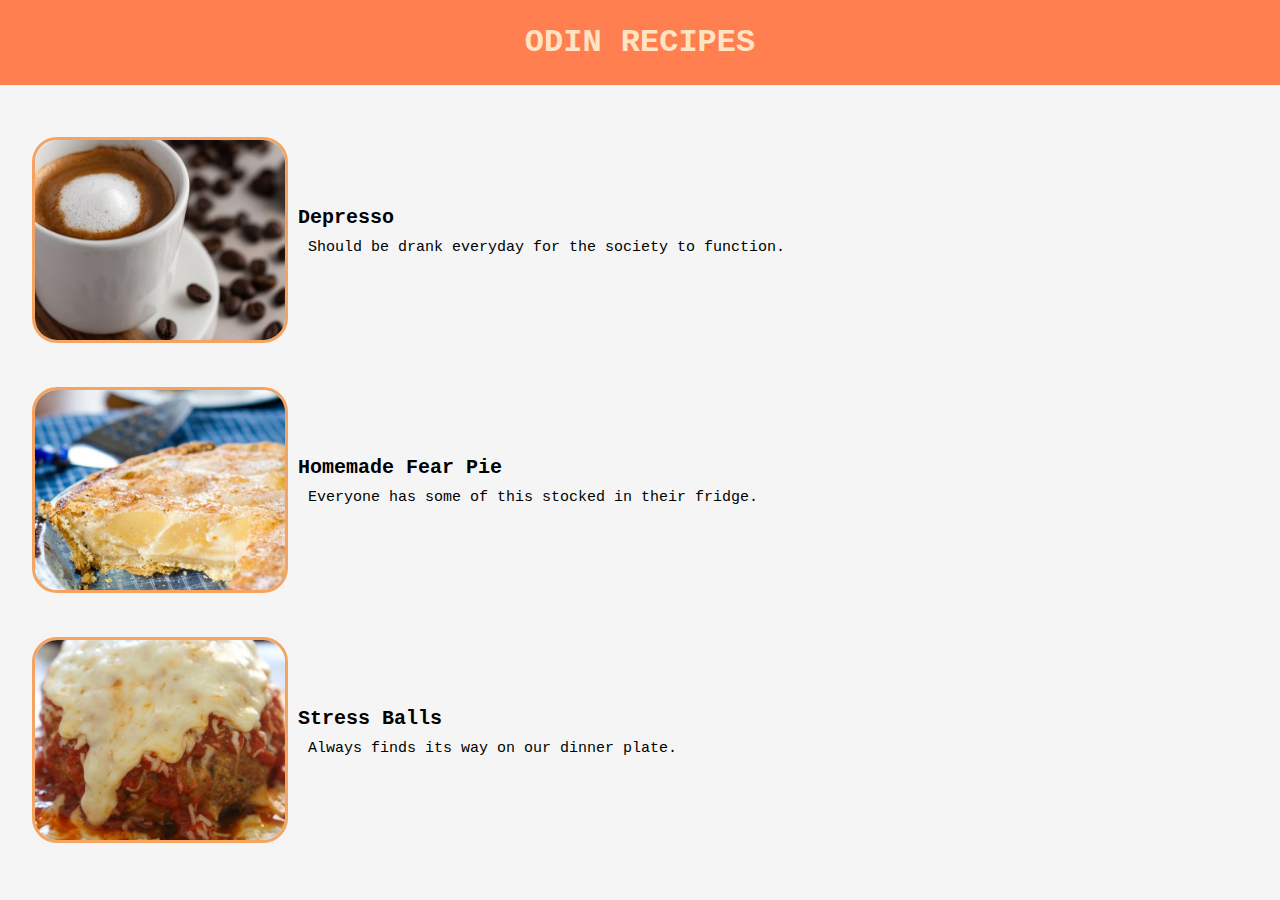
<file: index.html>
<!DOCTYPE html>
<html lang="en">
    <head>
        <meta charset="utf-8">
        <title>Recipes</title>
        <link rel="stylesheet" href="style.css">
    </head>
    <body>
        <h1 class="heading">ODIN RECIPES</h1>

        <div class="body">
            <div class="recipes">
                <a href="recipes/depresso.html">                                
                    <img src="./img/depresso.jpg" alt="dark liquid substance">
                </a>
                <div class="text">
                    Depresso
                    <div class="description">
                        Should be drank everyday for the society to function. 
                    </div>
                </div>
            </div>

            <div class="recipes">
                <a href="recipes/fear-pie.html">
                    <img src="./img/fearpie.jpg" alt="spooky-looking pie">
                </a>
                <div class="text">
                    Homemade Fear Pie
                    <div class="description">
                        Everyone has some of this stocked in their fridge.
                    </div>
                </div>
            </div>

            <div class="recipes">
                <a href="recipes/stress-balls.html">
                    <img src="./img/stressballs.jpg" alt="concentrated manic energy"> 
                </a>        
                <div class="text">
                    Stress Balls
                    <div class="description">
                        Always finds its way on our dinner plate.
                    </div>
                </div>       
            </div>
        </div>

    </body>
</html>
</file>
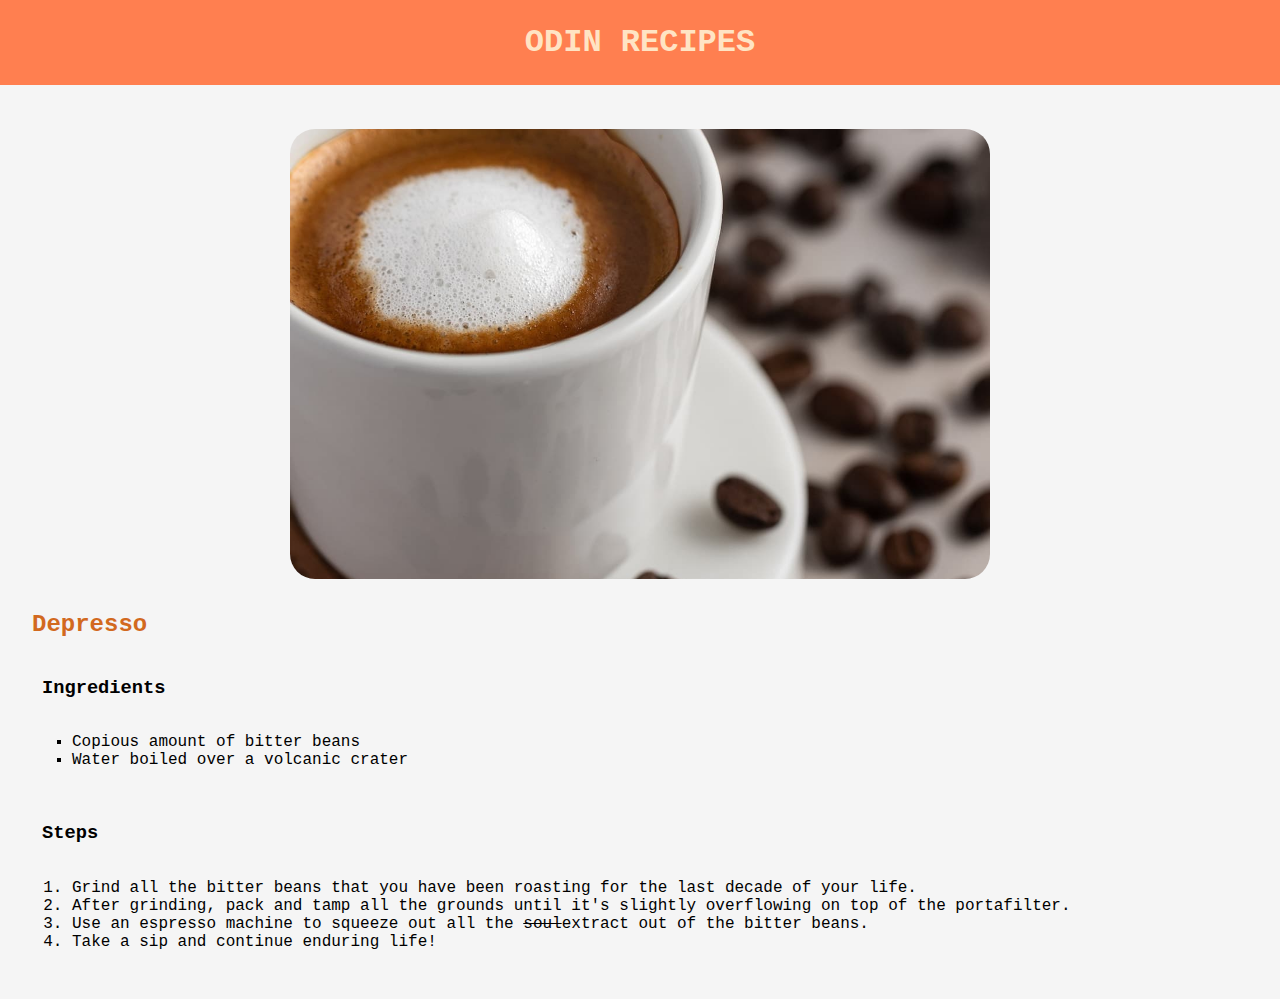
<file: recipes/depresso.html>
<!DOCTYPE html>
<html lang="en">
    <head>
        <meta charset="utf-8">
        <title>Recipes</title>
        <link rel="stylesheet" href="./style.css">
    </head>
    <body>
        <a href="../index.html">
            <h1 class="heading">ODIN RECIPES</h1>
        </a>
        
        

        <div class="body">
            <img src="../img/depresso.jpg" alt="dark liquid substance" class="recipeImage">

            <h2>Depresso</h2>

            <h3>Ingredients</h3>
            <ul>
                <li>Copious amount of bitter beans</li>
                <li>Water boiled over a volcanic crater</li>
            </ul>

            <br>
            <h3>Steps</h3>
            <ol>
                <li>Grind all the bitter beans that you have been roasting for the last decade of your life.</li>
                <li>After grinding, pack and tamp all the grounds until it's slightly overflowing on top of the portafilter.</li>
                <li>Use an espresso machine to squeeze out all the <s>soul</s>extract out of the bitter beans. </li>
                <li>Take a sip and continue enduring life!</li>
            </ol>
                
            

        </div>

    </body>
</html>
</file>
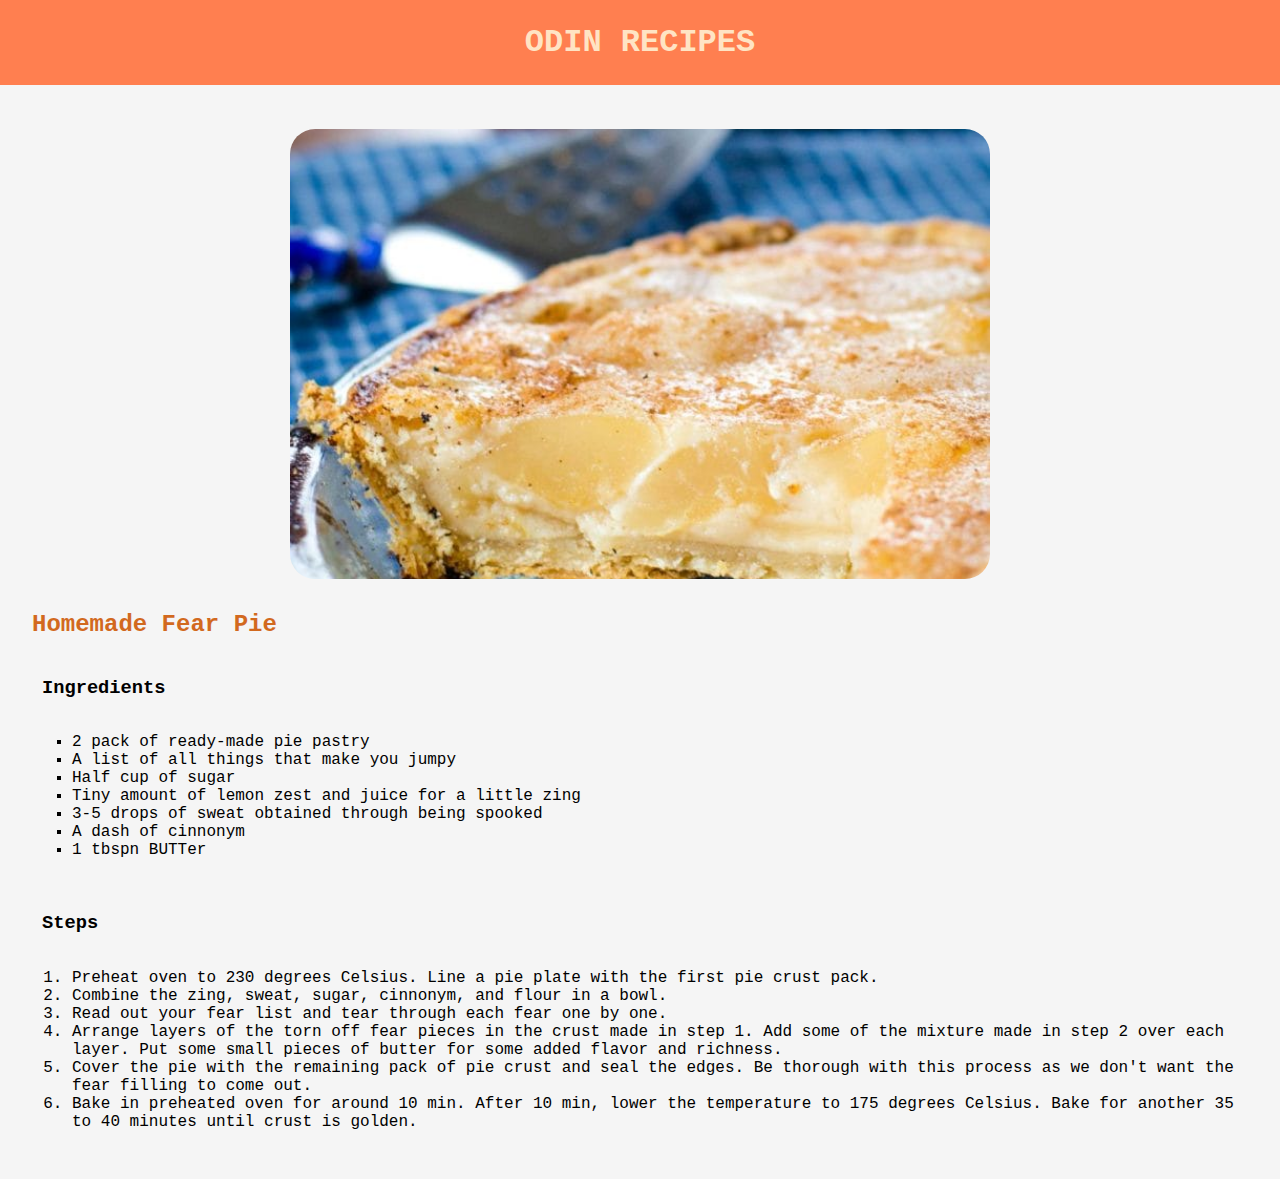
<file: recipes/fear-pie.html>
<!DOCTYPE html>
<html lang="en">
    <head>
        <meta charset="utf-8">
        <title>Recipes</title>
        <link rel="stylesheet" href="./style.css">
    </head>
    <body>
        <a href="../index.html">
            <h1 class="heading">ODIN RECIPES</h1>
        </a>
        
        

        <div class="body">
            <img src="../img/fearpie.jpg" alt="Pie filled with all your nightmares" class="recipeImage">

            <h2>Homemade Fear Pie</h2>

            <h3>Ingredients</h3>
            <ul>
                <li>2 pack of ready-made pie pastry</li>
                <li>A list of all things that make you jumpy</li>
                <li>Half cup of sugar</li>
                <li>Tiny amount of lemon zest and juice for a little zing</li>
                <li>3-5 drops of sweat obtained through being spooked</li>
                <li>A dash of cinnonym</li>
                <li>1 tbspn BUTTer</li> 
            </ul>

            <br>
            <h3>Steps</h3>
            <ol>
                <li>Preheat oven to 230 degrees Celsius. Line a pie plate with the first pie crust pack.</li>
                <li>Combine the zing, sweat, sugar, cinnonym, and flour in a bowl.</li>
                <li>Read out your fear list and tear through each fear one by one.</li>
                <li>Arrange layers of the torn off fear pieces in the crust made in step 1. Add some of the mixture made in step 2 over each layer. Put some small pieces of butter for some added flavor and richness.</li>
                <li>Cover the pie with the remaining pack of pie crust and seal the edges. Be thorough with this process as we don't want the fear filling to come out.</li>
                <li>Bake in preheated oven for around 10 min. After 10 min, lower the temperature to 175 degrees Celsius. Bake for another 35 to 40 minutes until crust is golden.</li>
            </ol>
                
            

        </div>

    </body>
</html>
</file>
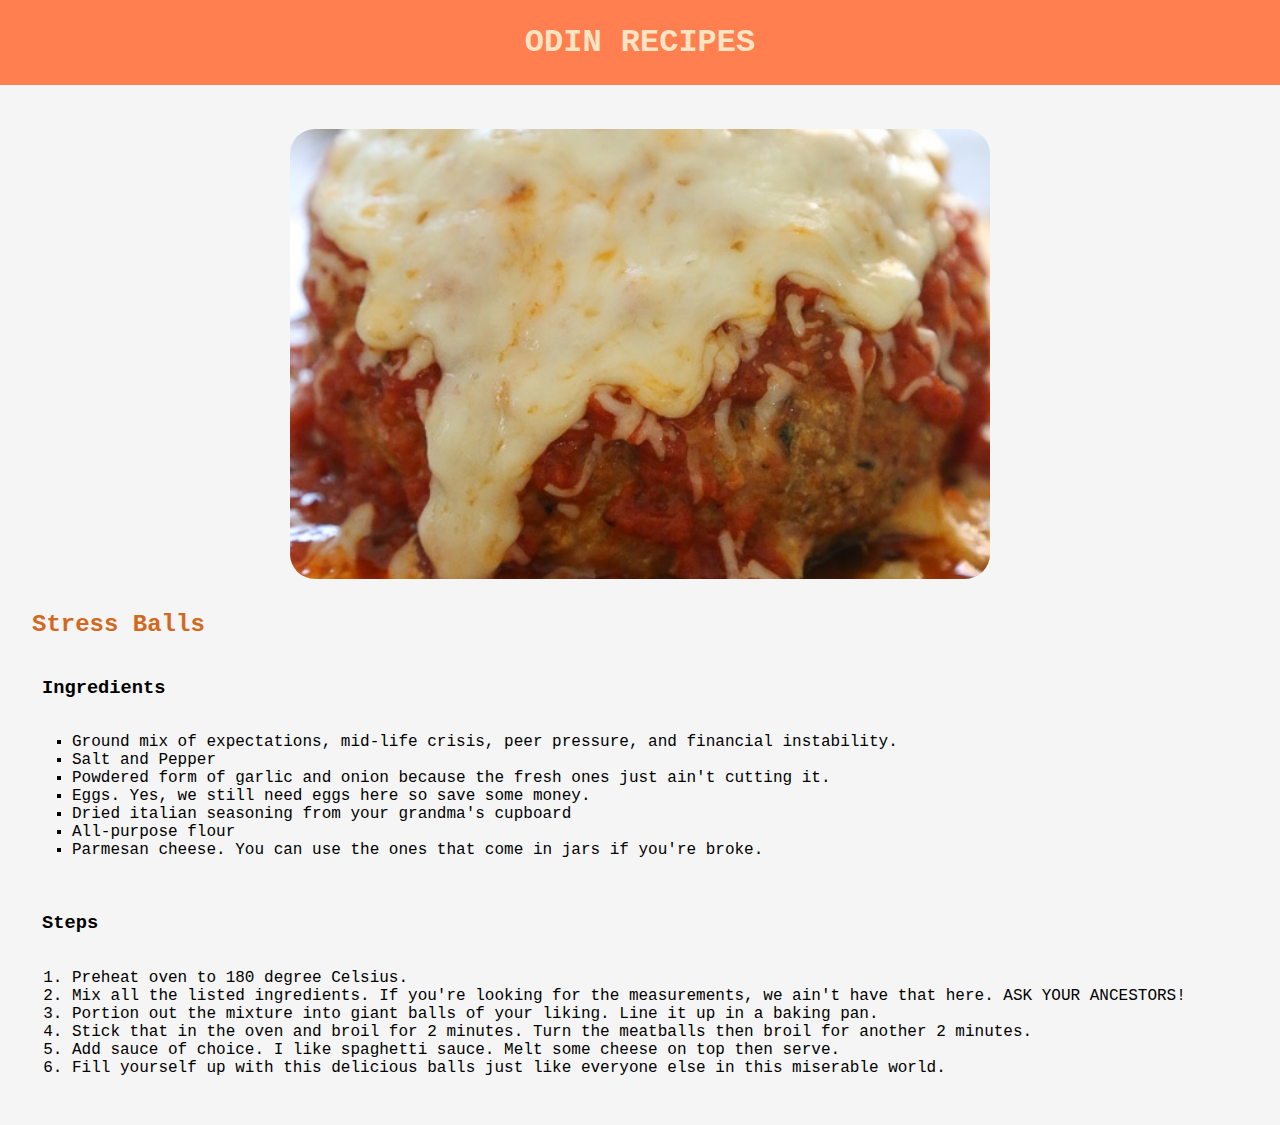
<file: recipes/stress-balls.html>
<!DOCTYPE html>
<html lang="en">
    <head>
        <meta charset="utf-8">
        <title>Recipes</title>
        <link rel="stylesheet" href="./style.css">
    </head>
    <body>
        <a href="../index.html">
            <h1 class="heading">ODIN RECIPES</h1>
        </a>
        
        

        <div class="body">
            <img src="../img/stressballs.jpg" alt="A ball of meat" class="recipeImage">

            <h2>Stress Balls</h2>

            <h3>Ingredients</h3>
            <ul>
                <li>Ground mix of expectations, mid-life crisis, peer pressure, and financial instability.</li>
                <li>Salt and Pepper</li> 
                <li>Powdered form of garlic and onion because the fresh ones just ain't cutting it.</li>
                <li>Eggs. Yes, we still need eggs here so save some money.</li>
                <li>Dried italian seasoning from your grandma's cupboard</li>
                <li>All-purpose flour</li>
                <li>Parmesan cheese. You can use the ones that come in jars if you're broke.</li>
            </ul>

            <br>
            <h3>Steps</h3>
            <ol>
                <li>Preheat oven to 180 degree Celsius.</li>
                <li>Mix all the listed ingredients. If you're looking for the measurements, we ain't have that here. ASK YOUR ANCESTORS!</li>
                <li>Portion out the mixture into giant balls of your liking. Line it up in a baking pan.</li>
                <li>Stick that in the oven and broil for 2 minutes. Turn the meatballs then broil for another 2 minutes.</li>
                <li>Add sauce of choice. I like spaghetti sauce. Melt some cheese on top then serve.</li>
                <li>Fill yourself up with this delicious balls just like everyone else in this miserable world.</li>
            </ol>
                
            

        </div>

    </body>
</html>
</file>
<file: style.css>
body {
    font-family: 'Courier New', Courier, monospace;
    margin: 0;
    min-height: 100vh;
    display: flex;
    flex-direction: column;
    background-color: whitesmoke;
}

a  {
    text-decoration: none;
    
}

.heading {
    display: flex;
    justify-content: center;
    padding: 24px;
    background-color: coral;
    color: bisque;  
    margin: 0;  
}

.body {
    display: flex;
    flex-wrap: wrap;
    flex-direction: column;
    justify-content: space-around;
    padding: 32px;
    align-items: flex-start;
    flex: 1;
}

.recipes {
    display: flex;
    gap: 10px;

}

.text {
    align-self: center;
    margin-bottom: 12px;
    font-size: 20px;
    font-weight: 700;
    flex: 1;
}

.description {
    margin: 10px;
    font-size: 15px;
    font-weight: 100;
}

img {
    width: 250px;
    height: 200px;
    object-fit: cover;
    border-radius: 25px;
    border: solid;
    border-color:sandybrown;
    
}

.recipeImage {
    width: 700px;
    height: 450px;
    object-fit: cover;
    border-radius: 25px;
    border: none;
    align-self: center;
    margin: 12px;
}
</file>
<file: recipes/style.css>
body {
    font-family: 'Courier New', Courier, monospace;
    margin: 0;
    min-height: 100vh;
    display: flex;
    flex-direction: column;
    background-color: whitesmoke;
}

a  {
    text-decoration: none;
    
}

.heading {
    display: flex;
    justify-content: center;
    padding: 24px;
    background-color: coral;
    color: bisque;  
    margin: 0;  
}

ul {   
    
    list-style-type: square;
}

.recipeImage {
    width: 700px;
    height: 450px;
    object-fit: cover;
    border-radius: 25px;
    border: none;
    align-self: center;
    margin: 12px;
}

.body {
    display: flex;
    flex-wrap: wrap;
    flex-direction: column;
    padding: 32px;
    align-items: flex-start;
    flex: 1;
}

h3 {
    margin-left: 10px;

}

h2 {
    color: chocolate;
}
</file>
